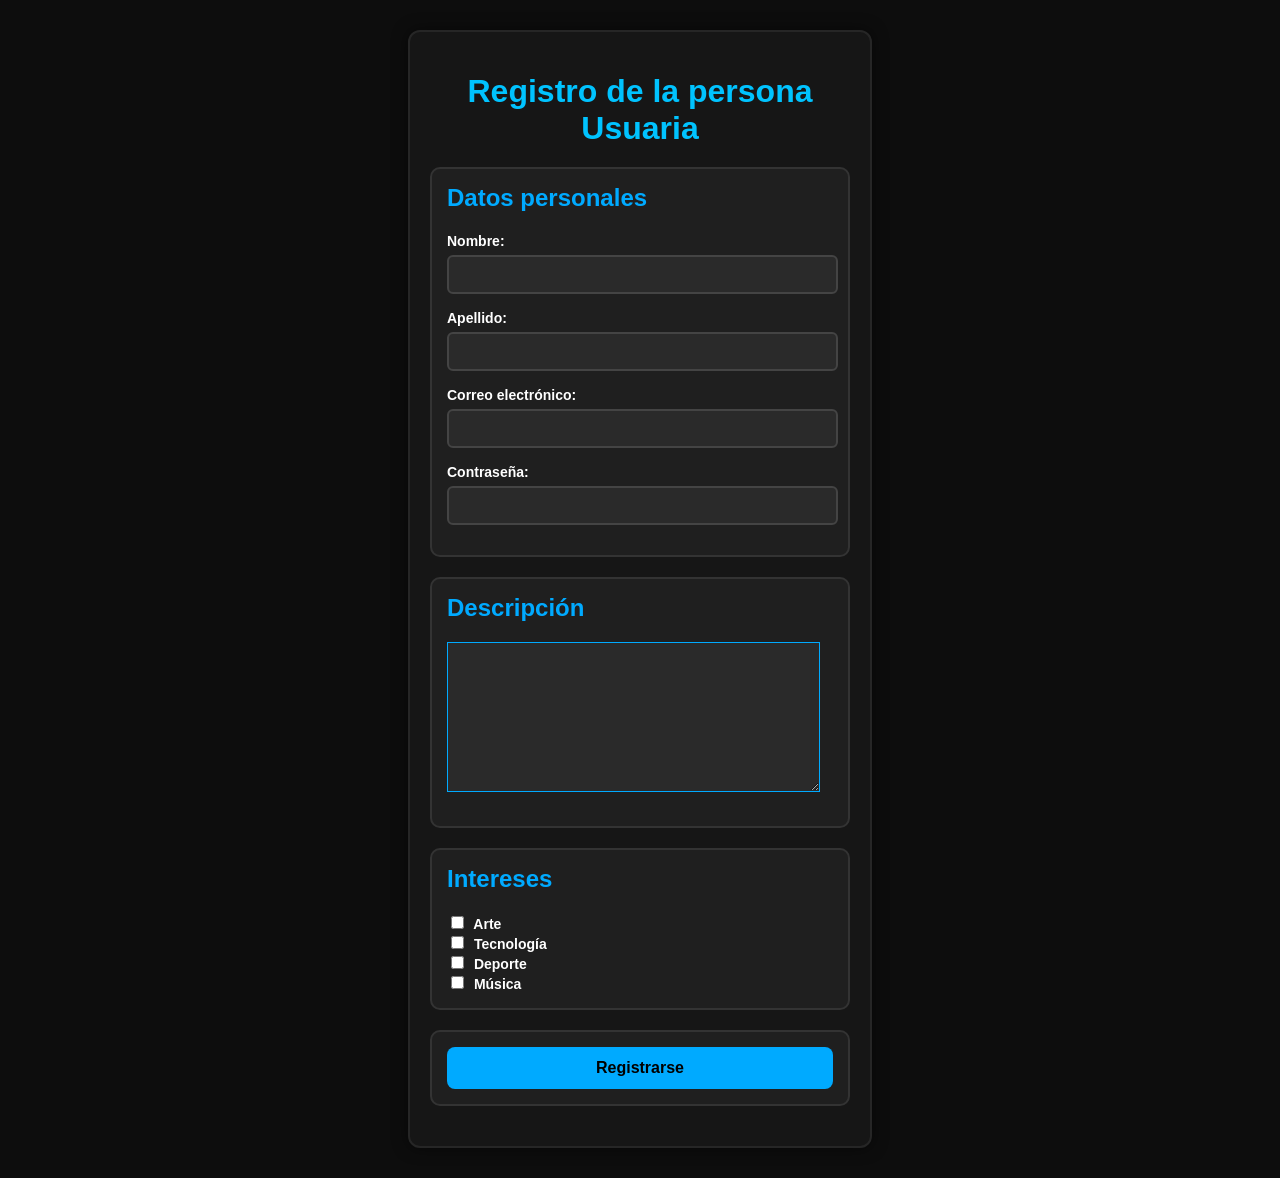
<file: r3/index.html>
<!DOCTYPE html>
<html lang="es">
<head>
    <meta charset="UTF-8">
    <meta name="viewport" content="width=device-width, initial-scale=1.0">
    <title>Registro de la persona Usuaria</title>
    <link rel="stylesheet" href="estilos.css">
</head>
<body>

<div id="caja_principal">

    <h1>Registro de la persona Usuaria</h1>

    <form>

        <div class="caja_seccion">
            <h2 class="titulo_seccion">Datos personales</h2>

            <div class="campo">
                <label for="nombre">Nombre:</label>
                <input type="text" id="nombre" required>
            </div>

            <div class="campo">
                <label for="apellido">Apellido:</label>
                <input type="text" id="apellido" required>
            </div>

            <div class="campo">
                <label for="correo">Correo electrónico:</label>
                <input type="email" id="correo" required>
            </div>

            <div class="campo">
                <label for="contrasena">Contraseña:</label>
                <input type="password" id="contrasena" required>
            </div>
        </div>

        <div class="caja_seccion">
            <h2 class="titulo_seccion">Descripción </h2>

            <textarea class="campo"></textarea>

        </div>

        <div class="caja_seccion">
            <h2 class="titulo_seccion">Intereses</h2>

            <label><input type="checkbox" value="arte"> Arte</label><br>
            <label><input type="checkbox" value="tecnologia"> Tecnología</label><br>
            <label><input type="checkbox" value="deporte"> Deporte</label><br>
            <label><input type="checkbox" value="musica"> Música</label><br>
        </div>

        <div class="caja_seccion">
            <button id="boton_registro" type="submit">Registrarse</button>
        </div>

    </form>

</div>

</body>
</html>
</file>
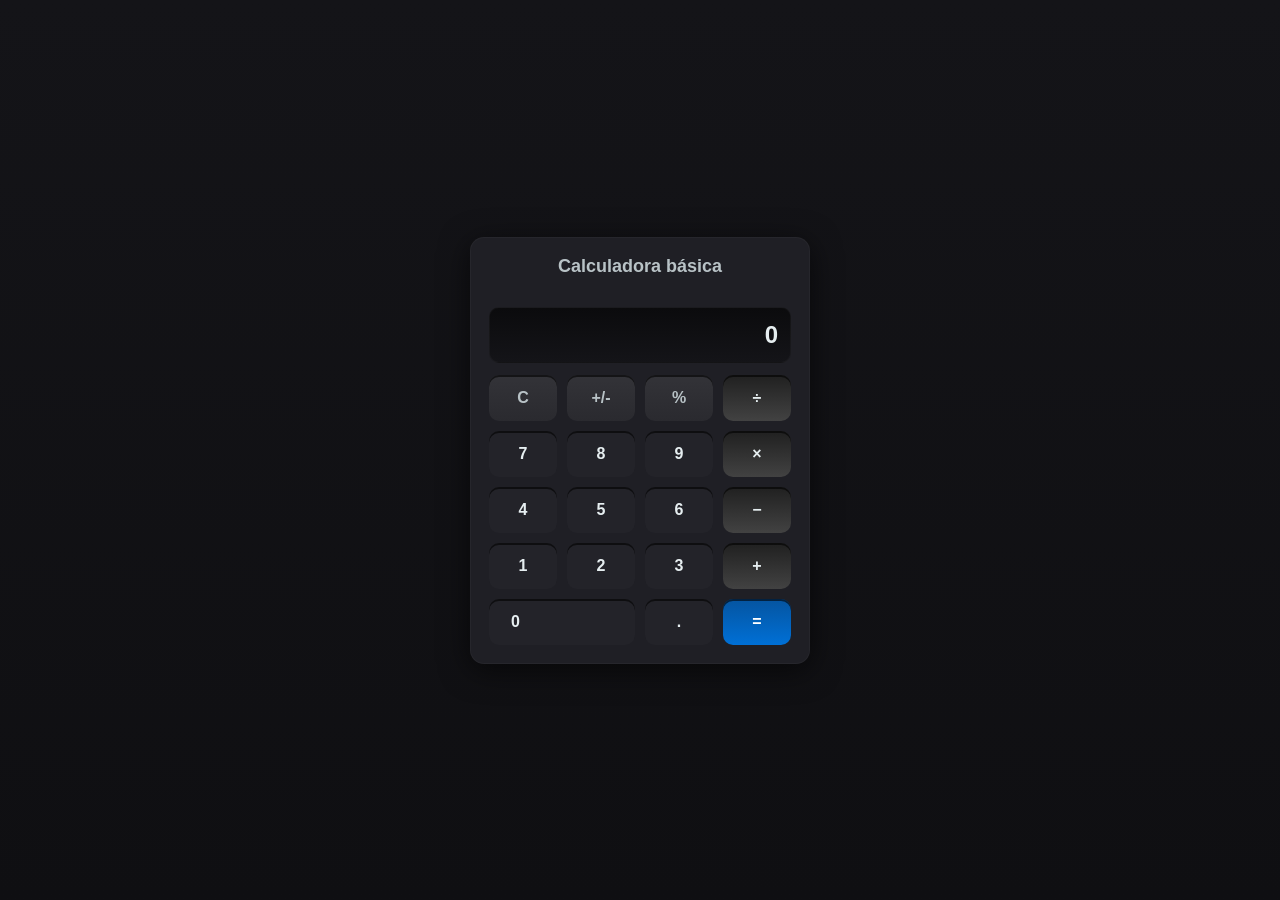
<file: r4/index.html>
<!DOCTYPE html>
<html lang="es">
<head>
  <meta charset="utf-8" />
  <meta name="viewport" content="width=device-width,initial-scale=1" />
  <title>Calculadora básica</title>
  <link rel="stylesheet" href="estilos.css" />
</head>
<body>
  <main id="contenedor-calculadora">
    <h1 id="titulo">Calculadora básica</h1>

    <div id="area-pantalla">
      <div id="linea-operacion" aria-live="polite"></div>
      <div id="pantalla" role="status" aria-live="polite">0</div>
    </div>

    <section id="teclado">
      
      <button class="boton accion" id="limpiar">C</button>
      <button class="boton accion" id="cambiar-signo">+/-</button>
      <button class="boton accion" id="porcentaje">%</button>
      <button class="boton operacion" data-op="/">÷</button>

      <button class="boton numero" data-valor="7">7</button>
      <button class="boton numero" data-valor="8">8</button>
      <button class="boton numero" data-valor="9">9</button>
      <button class="boton operacion" data-op="*">×</button>

      <button class="boton numero" data-valor="4">4</button>
      <button class="boton numero" data-valor="5">5</button>
      <button class="boton numero" data-valor="6">6</button>
      <button class="boton operacion" data-op="-">−</button>

      <button class="boton numero" data-valor="1">1</button>
      <button class="boton numero" data-valor="2">2</button>
      <button class="boton numero" data-valor="3">3</button>
      <button class="boton operacion" data-op="+">+</button>

      <button class="boton numero" data-valor="0" id="cero" style="grid-column: span 2;">0</button>
      <button class="boton numero" data-valor=".">.</button>
      <button class="boton igual" id="igual">=</button>
    </section>
  </main>

  <script src="script.js"></script>
</body>
</html>
</file>
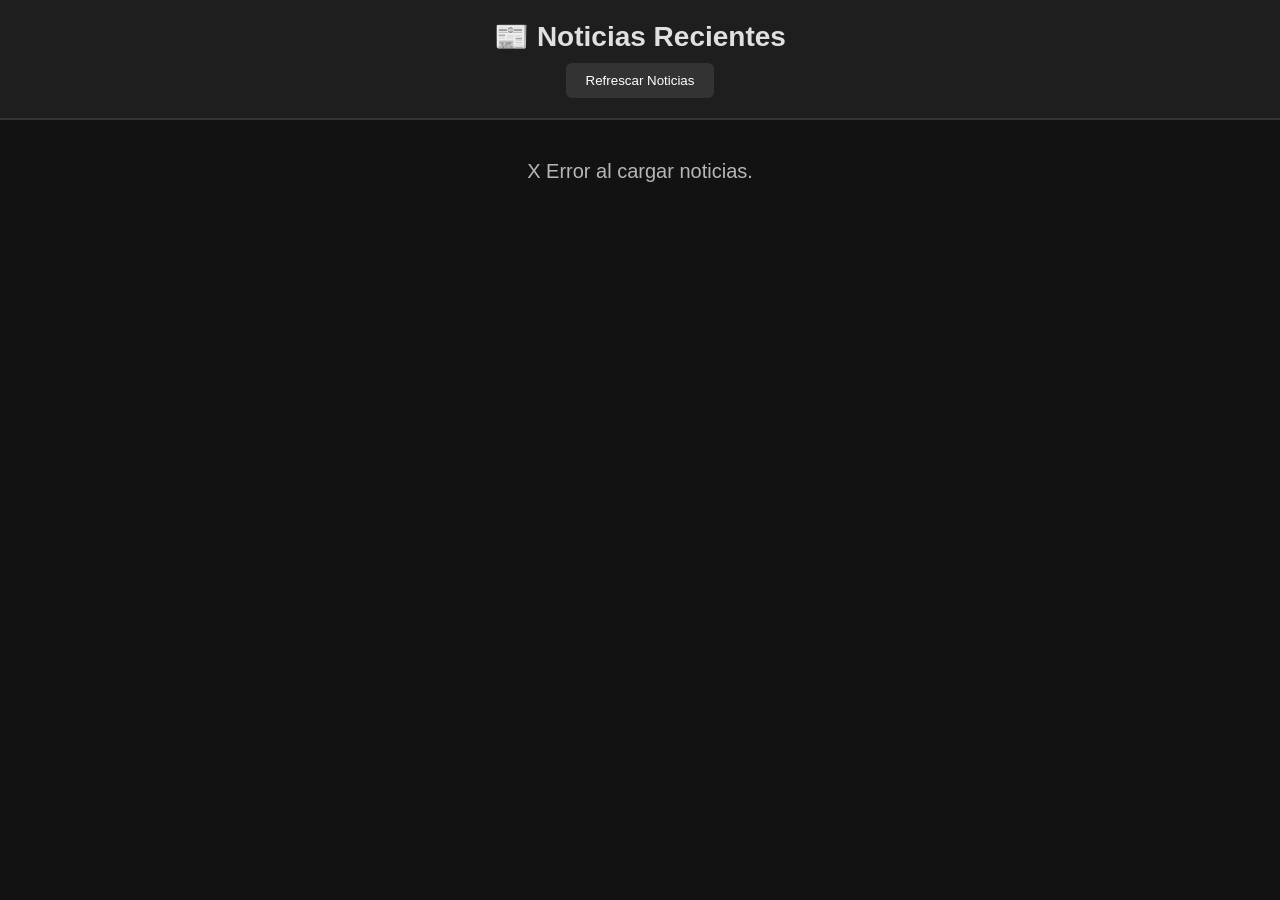
<file: r5/index.html>
<!DOCTYPE html>
<html lang="es">
<head>
    <meta charset="UTF-8">
    <title>Noticias Recientes</title>
    <link rel="stylesheet" href="estilos.css">
</head>
<body>

    <header>
        <h1>📰 Noticias Recientes</h1>
        <button id="btn-refrescar">Refrescar Noticias</button>
    </header>

    <main>
        <section id="contenedor-noticias">
            <p class="estado">Cargando noticias...</p>
        </section>
    </main>

    <script src="app.js"></script>
</body>
</html>
</file>
<file: r3/estilos.css>
body {
  background-color: #0d0d0d;
  color: #ffffff;
  font-family: Arial, Helvetica, sans-serif;
  margin: 0;
  padding: 30px;
}

#caja_principal {
width: 420px;
margin: auto;
padding: 20px;
background-color: #161616;
border-radius: 12px;
border: 2px solid #262626;
box-shadow: 0 0 15px rgba(0,0,0,0.5);
}

h1 {
  text-align: center;
  color: #00c3ff;
  margin-bottom: 20px;
}

textarea {
  width: 95%;
  background-color: #2a2a2a;
  color: #ffffff;
  border-color: #00aaff;
  padding-bottom: 30%;
}

.caja_seccion {
  background-color: #1f1f1f;
  border: 2px solid #333;
  border-radius: 10px;
  padding: 15px;
  margin-bottom: 20px;
}

.titulo_seccion {
  color: #00aaff;
  margin-top: 0;
}

.campo {
  margin-bottom: 15px;
}

label {
  font-size: 14px;
  font-weight: bold;
}

input[type="text"],
input[type="email"],
input[type="password"] {
  width: 95%;
  padding: 10px;
  background-color: #2a2a2a;
  border: 2px solid #444;
  border-radius: 6px;
  color: #ffffff;
  margin-top: 5px;
}

input:focus {
  border-color: #00aaff;
  outline: none;
}

input[type="checkbox"] {
  accent-color: #00aaff;
  margin-right: 6px;
}

#boton_registro {
width: 100%;
padding: 12px;
background-color: #00aaff;
border: none;
border-radius: 8px;
color: #000;
font-size: 16px;
font-weight: bold;
cursor: pointer;
}

#boton_registro:hover {
background-color: #0080cc;
}
</file>
<file: r4/estilos.css>
:root{
  --fondo: #141418;
  --panel: #1f1f25;
  --accento: #009688;
  --texto: #e6eef0;
  --subtexto: #b8c2c6;
  --rojo: #d9534f;
  --gris-boton: #232329;
}

*{box-sizing:border-box}
html,body{height:100%}
body{
  margin:0;
  font-family: Inter, Roboto, Arial, sans-serif;
  background: linear-gradient(180deg,var(--fondo),#0f0f12);
  display:flex;
  align-items:center;
  justify-content:center;
  color:var(--texto);
  padding:20px;
}

#contenedor-calculadora{
  width:340px;
  background:var(--panel);
  border-radius:14px;
  padding:18px;
  box-shadow: 0 6px 30px rgba(0,0,0,0.6);
  border:1px solid rgba(255,255,255,0.03);
}

#titulo{
  margin:0 0 12px 0;
  font-size:18px;
  font-weight:600;
  text-align:center;
  color:var(--subtexto);
}

#area-pantalla{
  margin-bottom:12px;
}
#linea-operacion{
  height:18px;
  font-size:13px;
  color:var(--subtexto);
  text-align:right;
  padding-right:10px;
}
#pantalla{
  height:56px;
  border-radius:10px;
  background:linear-gradient(180deg,#0b0b0d,#141418);
  border:1px solid rgba(255,255,255,0.03);
  display:flex;
  align-items:center;
  justify-content:flex-end;
  padding:10px 12px;
  font-size:24px;
  font-weight:600;
  color:var(--texto);
  overflow:hidden;
  text-overflow:ellipsis;
  white-space:nowrap;
}

#teclado{
  display:grid;
  grid-template-columns:repeat(4,1fr);
  gap:10px;
}

.boton{
  border:none;
  padding:14px;
  border-radius:10px;
  background:var(--gris-boton);
  color:var(--texto);
  font-size:16px;
  font-weight:600;
  cursor:pointer;
  box-shadow: 0 2px 0 rgba(0,0,0,0.6) inset;
  transition: transform .08s ease, box-shadow .08s;
}
.boton:active{ transform: translateY(1px); }

.operacion{
  background:linear-gradient(180deg,#202020,#424242);
  color:var(--texto);
}

.accion{
  background:linear-gradient(180deg,#333338,#2a2a2f);
  color:var(--subtexto);
}

.igual{
  background:linear-gradient(180deg,#0554a0,#0070d6);
  color:white;
}

#cero{ text-align:left; padding-left:22px; }

@media (max-width:380px){
  #contenedor-calculadora{ width:95%; }
  #pantalla{ font-size:20px; height:50px; }
  .boton{ padding:12px; font-size:15px; }
}
</file>
<file: r5/estilos.css>
body {
  background-color: #121212;
  color: #e0e0e0;
  font-family: Arial, sans-serif;
  margin: 0;
  padding: 0;
}

header {
  background: #1e1e1e;
  padding: 20px;
  text-align: center;
  border-bottom: 2px solid #333;
}

header h1 {
  margin: 0;
  font-size: 28px;
}

#btn-refrescar {
margin-top: 10px;
padding: 10px 20px;
background: #333;
color: #fff;
border: none;
cursor: pointer;
border-radius: 6px;
transition: 0.3s;
}

#btn-refrescar:hover {
background: #444;
}

main {
  padding: 20px;
}

.estado {
  text-align: center;
  font-size: 20px;
  opacity: 0.8;
}

#contenedor-noticias {
display: flex;
flex-direction: column;
gap: 20px;
}

.noticia {
  background: #1a1a1a;
  padding: 15px;
  border-radius: 10px;
  border-left: 4px solid #444;
  transition: transform 0.2s;
}

.noticia:hover {
  transform: scale(1.01);
}

.noticia h2 {
  margin: 0;
}

.noticia a {
  color: #76a9ff;
  text-decoration: none;
}

.noticia a:hover {
  text-decoration: underline;
}

.noticia img {
  width: 100%;
  border-radius: 8px;
  margin: 10px 0;
}

.fuente {
  display: block;
  margin-top: 10px;
  font-size: 12px;
  opacity: 0.7;
}
</file>
